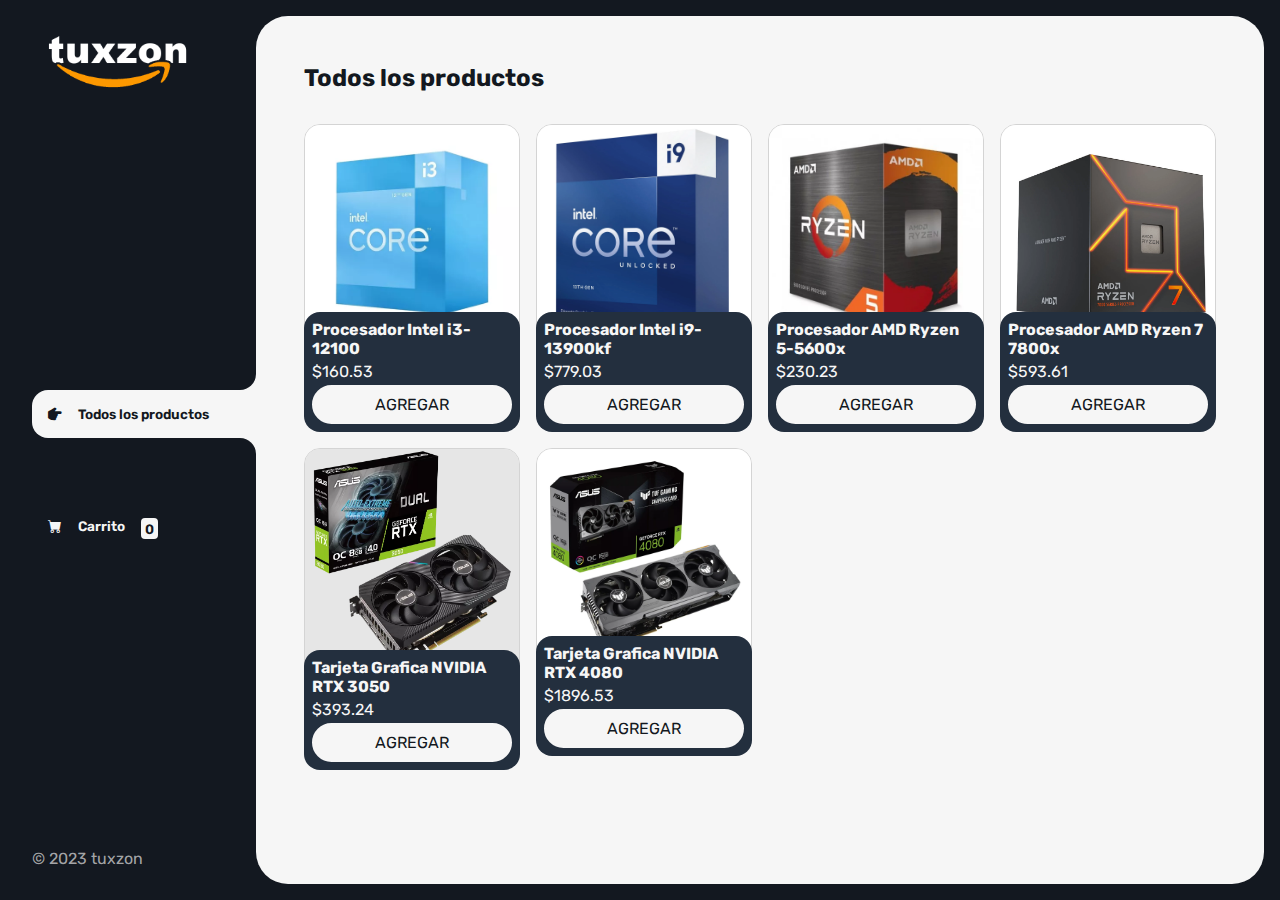
<file: index.html>
<!DOCTYPE html>
<html lang="en">

<head>
    <meta charset="UTF-8">
    <meta name="viewport" content="width=device-width, initial-scale=1.0">
    <link rel="stylesheet" href="https://cdn.jsdelivr.net/npm/bootstrap-icons@1.10.5/font/bootstrap-icons.css">
    <link rel="stylesheet" href="styles.css">
    <title>Tienda Online</title>
</head>

<body>
    <div class="wrapper">
        <aside>
            <header>
                <img src="./img/tuxzon.png" class="logo">
            </header>
            <nav>
                <ul class="menu">
                    <li>
                        <button class="boton-menu boton-categoria active"><i
                                class="bi bi-hand-index-thumb-fill"></i></i></i>
                            Todos los
                            productos </button>
                    </li>
                    <li>
                        <a class="boton-menu boton-carrito" href="./carrito.html"><i
                                class="bi bi-cart-fill"></i>Carrito<span id="numerito" class="numerito">0</span>
                        </a>
                    </li>
                </ul>
            </nav>
            <footer>
                <p class="texto-footer">© 2023 tuxzon</p>
            </footer>
        </aside>

        <main>
            <h2 class="titulo-principal">Todos los productos</h2>
            <div class="contenedor-productos">

            </div>
        </main>
    </div>

    <script src="productos.js"> </script>
    <script src="main.js"></script>
</body>

</html>
</file>
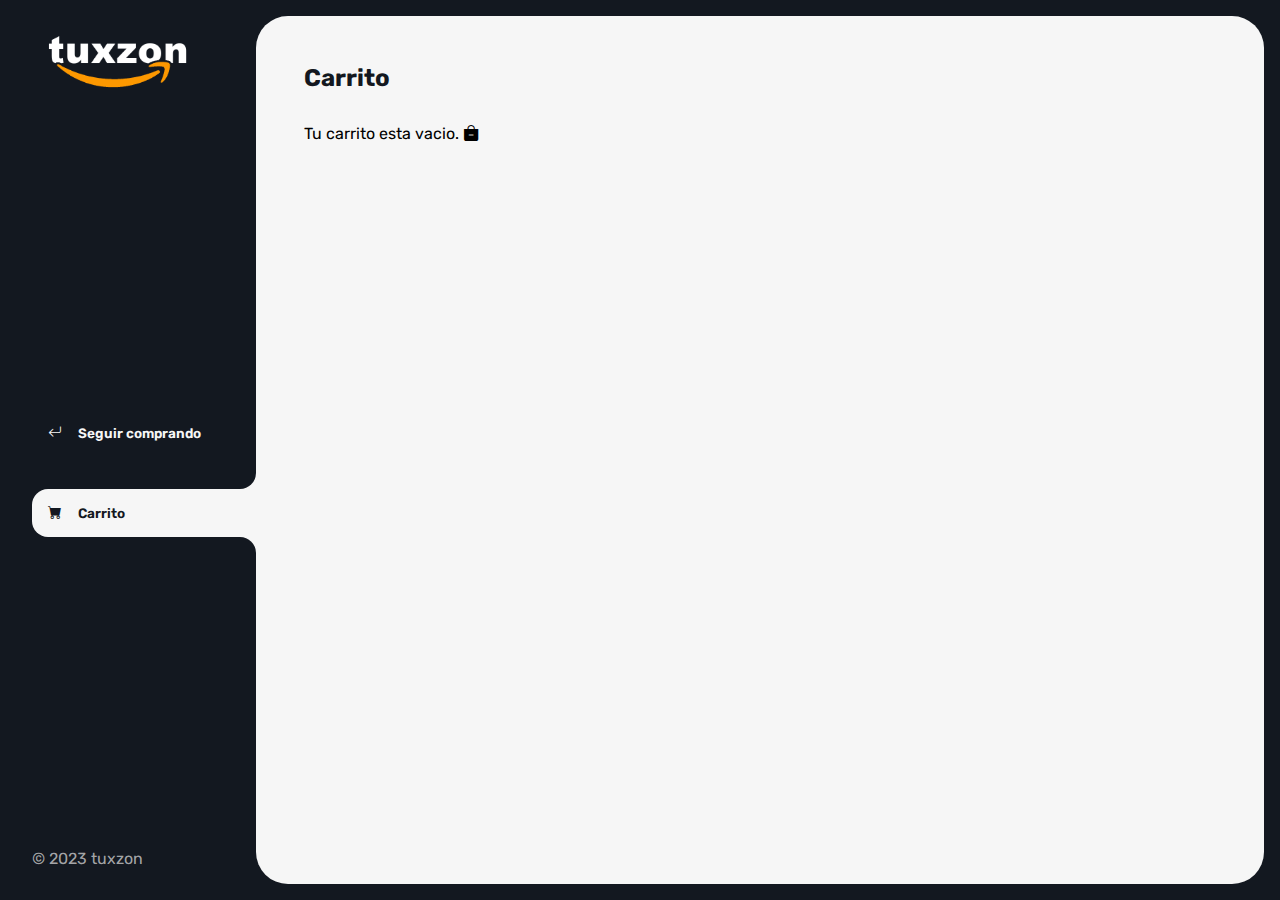
<file: carrito.html>
<!DOCTYPE html>
<html lang="en">

<head>
    <meta charset="UTF-8">
    <meta name="viewport" content="width=device-width, initial-scale=1.0">
    <link rel="stylesheet" href="https://cdn.jsdelivr.net/npm/bootstrap-icons@1.10.5/font/bootstrap-icons.css">
    <link rel="stylesheet" href="styles.css">
    <title>Tienda Online</title>
</head>

<body>
    <div class="wrapper">
        <aside>
            <header>
                <img src="/img/tuxzon.png" class="logo">
            </header>

            <nav>
                <ul>
                    <li>
                        <a class="boton-menu boton-volver" href="./index.html">
                            <i class="bi bi-arrow-return-left"></i>Seguir comprando
                        </a>
                    </li>
                    <li>
                        <a class="boton-menu boton-carrito active" href="./carrito.html">
                            <i class="bi bi-cart-fill"></i>Carrito
                        </a>
                    </li>
                </ul>
            </nav>
            <footer>
                <p class="texto-footer">© 2023 tuxzon</p>
            </footer>
        </aside>

        <main>
            <h2 class="titulo-principal">Carrito</h2>
            <div class="contenedor-carrito">
                <p id="carrito-vacio" class="carrito-vacio">Tu carrito esta vacio. <i class="bi bi-bag-dash-fill"></i>
                </p>
                <div id="carrito-productos" class="carrito-productos disabled">
                    <div class="carrito-producto">
                        <img class="carrito-producto-imagen" src="/img/i3-12100.webp" alt="">
                        <div class="carrito-producto-titulo">
                            <small>Título</small>
                            <h3>Procesador Intel i3-12100</h3>
                        </div>
                        <div class="carrito-producto-cantidad">
                            <small>Cantidad</small>
                            <p>2</p>
                        </div>
                        <div class="carrito-producto-precio">
                            <small>Precio</small>
                            <p>$136.56</p>
                        </div>
                        <div class="carrito-producto-subtotal">
                            <small>Subtotal</small>
                            <p>$273.12</>
                        </div>
                        <button class="carrito-producto-eliminar"> <i class="bi bi-trash3-fill"></i></button>
                    </div>
                    <div class="carrito-producto">
                        <img class="carrito-producto-imagen" src="/img/i3-12100.webp" alt="">
                        <div class="carrito-producto-titulo">
                            <small>Título</small>
                            <h3>Procesador Intel i3-12100</h3>
                        </div>
                        <div class="carrito-producto-cantidad">
                            <small>Cantidad</small>
                            <p>2</p>
                        </div>
                        <div class="carrito-producto-precio">
                            <small>Precio</small>
                            <p>$136.56</p>
                        </div>
                        <div class="carrito-producto-subtotal">
                            <small>Subtotal</small>
                            <p>$273.12</>
                        </div>
                        <button class="carrito-producto-eliminar"> <i class="bi bi-trash3-fill"></i></button>
                    </div>
                </div>

                <div id="carrito-acciones" class="carrito-acciones disabled">
                    <div class="carrito-acciones-izquierda">
                        <button class="carrito-acciones-vaciar" onclick="vaciarCarrito()">Vaciar carrito</button>
                    </div>
                    <div class="carrito-acciones-derecha">
                        <div class="carrito-acciones-total">
                            <p>Total:</p>
                            <p class="total">$273.12</p>
                        </div>
                        <button class="carrito-acciones-comprar">Comprar</button>
                    </div>
                </div>

                <p id="carrito-comprado" class="carrito-comprado disabled">Gracias por su compra. <i
                        class="bi bi-emoji-sunglasses"></i></p>

            </div>
        </main>
    </div>


    <script src="carrito.js"></script>
</body>

</html>
</file>
<file: styles.css>
@import url('https://fonts.googleapis.com/css2?family=Rubik:wght@300;400;500;600;700;800;900&display=swap');

:root {
    --clr-main: #131820; /*#19335A;*/
    --clr-main-light: #232f3e;
    --clr-main-lighty: #cccccccc;
    --clr-white: #f6f6f6;
    --clr-gray: #eeeeee;
    --clr-red: #961818;
}

* {
    margin: 0;
    padding: 0;
    box-sizing: border-box;
    font-family: 'Rubik', sans-serif;
}

h1, h2, h3, h4, h5, h6, p, a, input, textarea {
    margin: 0;
    padding: 0;
}

ul {
    list-style-type: none;
}

a {
    text-decoration: none;
}


.wrapper {
    display: grid;
    grid-template-columns: 1fr 4fr;
    background-color: var(--clr-main);

}

aside {
    padding: 2rem;
    padding-right: 0;
    grid-template-columns: 1fr 4fr;
    color: var(--clr-white);
    position: sticky;
    top: 0;
    height: 100vh;
    display: flex;
    flex-direction: column;
    justify-content: space-between;
    
}

.logo {
    height: 60px;
}

.menu {
    display: flex;
    flex-direction: column;
    font-size: 1rm;
    gap: 2rem;

}

.boton-menu {
    background-color: transparent;
    border: 0;
    color: var(--clr-white);
    font-size: 1rem;
    cursor: pointer;
    display: flex;
    gap: 1rem;
    font-weight: 600;
    padding: 1rem;
    font-size: 0.85rem;
}

.boton-menu.active {
    background-color: var(--clr-white);
    color: var(--clr-main);
    width: 100%;
    border-top-left-radius: 1rem;
    border-bottom-left-radius: 1rem;
    position: relative;
}


.boton-menu.active::before {
    content: '';
    position: absolute;
    width: 1rem;
    height: 2rem;
    bottom: 100%;
    right: 0;
    background-color: transparent;
    border-bottom-right-radius: 1rem;
    box-shadow: 0 1rem 0 var(--clr-white);
    cursor: auto;
}

.boton-menu.active::after {
    content: '';
    position: absolute;
    width: 1rem;
    height: 2rem;
    top: 100%;
    right: 0;
    background-color: transparent;
    border-top-right-radius: 1rem;
    box-shadow: 0 -1rem 0 var(--clr-white);
    cursor: auto;
}

.bi-hand-index-thumb-fill {
    transform: rotatez(90deg);
}

.boton-carrito {
    margin-top: 2rem;
}

.numerito {
    background-color: var(--clr-white);
    color: var(--clr-main);
    padding: 0.15rem 0.25rem;
    border-radius: 0.25rem;
}

.boton-carrito-active .numerito {
    background-color: var(--clr-main);
    color: var(--clr-white);
}

.texto-footer {
    color: var(--clr-main-lighty);
}

main {
    background-color: var(--clr-white);
    margin: 1rem 1rem 1rem 0;
    border-radius: 2rem;
    padding: 3rem;
}

.titulo-principal {
    color: var(--clr-main);
    margin-bottom: 2rem;
}

.contenedor-productos{
    display: grid;
    grid-template-columns: repeat(4, 1fr);
    gap: 1rem;
}

.producto-imagen {
    max-width: 100%;
    border-radius: 1rem;
    border: var(--clr-main-lighty) 1px solid;
}

.producto-detalles {
    background-color: var(--clr-main-light);
    color: var(--clr-white);
    border-radius: 1rem;
    padding: 0.5rem;
    margin-top: -2rem;
    position: relative;
    display: flex;
    flex-direction: column;
    gap: 0.25rem;
}

.producto-titulo {
    font-size: 1rem;
}

.producto-agregar {
    border: 0;
    background-color: var(--clr-white);
    color: var(--clr-main);
    padding: 0.5rem;
    text-transform: uppercase;
    border-radius: 2rem;
    cursor: pointer;
    border: 2px solid var(--clr-white);
    transition: background-color .2s, color .2s;
    font-size: 1rem;
}

.producto-agregar:hover{
    background-color: var(--clr-main-light);
    color: var(--clr-white);

}

/* CARRITO COMPRAS */

.contenedor-carrito {
    display: flex;
    flex-direction: column;
    gap: 1.5rem
}

.carrito-productos {
    display: flex;
    flex-direction: column;
    gap: 1rem;
}

.carrito-producto {
    display: flex;
    justify-content: space-between;
    background-color: var(--clr-gray);
    color: var(--clr-main);
    padding: 0.5rem;
    padding-right: 1.5rem;
    border-radius: 1rem;
}

.carrito-producto-titulo {
    width: 32%;
}

.carrito-producto-imagen {
    width: 4rem;
    border-radius: 1rem;
}

.carrito-producto small {
    font-size: 0.75rem;
}

.carrito-producto-eliminar {
    border: 0;
    background-color: transparent;
    color: var(--clr-red);
    cursor: pointer;
}

.carrito-acciones {
    display: flex;
    justify-content: space-between;
}

.carrito-acciones-derecha {
    display: flex;
}

.carrito-acciones-total {
    display: flex;
    background-color: var(--clr-gray);
    padding: 1rem;
    color: var(--clr-main);
    text-transform: uppercase;
    border-top-left-radius: 1rem;
    border-bottom-left-radius: 1rem;
}

.carrito-acciones-comprar {
    border: 0;
    background-color: var(--clr-main);
    padding: 1rem;
    color: var(--clr-white);
    text-transform: uppercase;
    cursor: pointer;
    border-top-right-radius: 1rem;
    border-bottom-right-radius: 1rem;
}

.carrito-acciones-vaciar {
    border: 0;
    background-color: var(--clr-gray);
    padding: 1rem;
    border-radius: 1rem;
    color: var(--clr-main);
    text-transform: uppercase;
    cursor: pointer;
}

.disabled {
    display: none;
}
</file>
